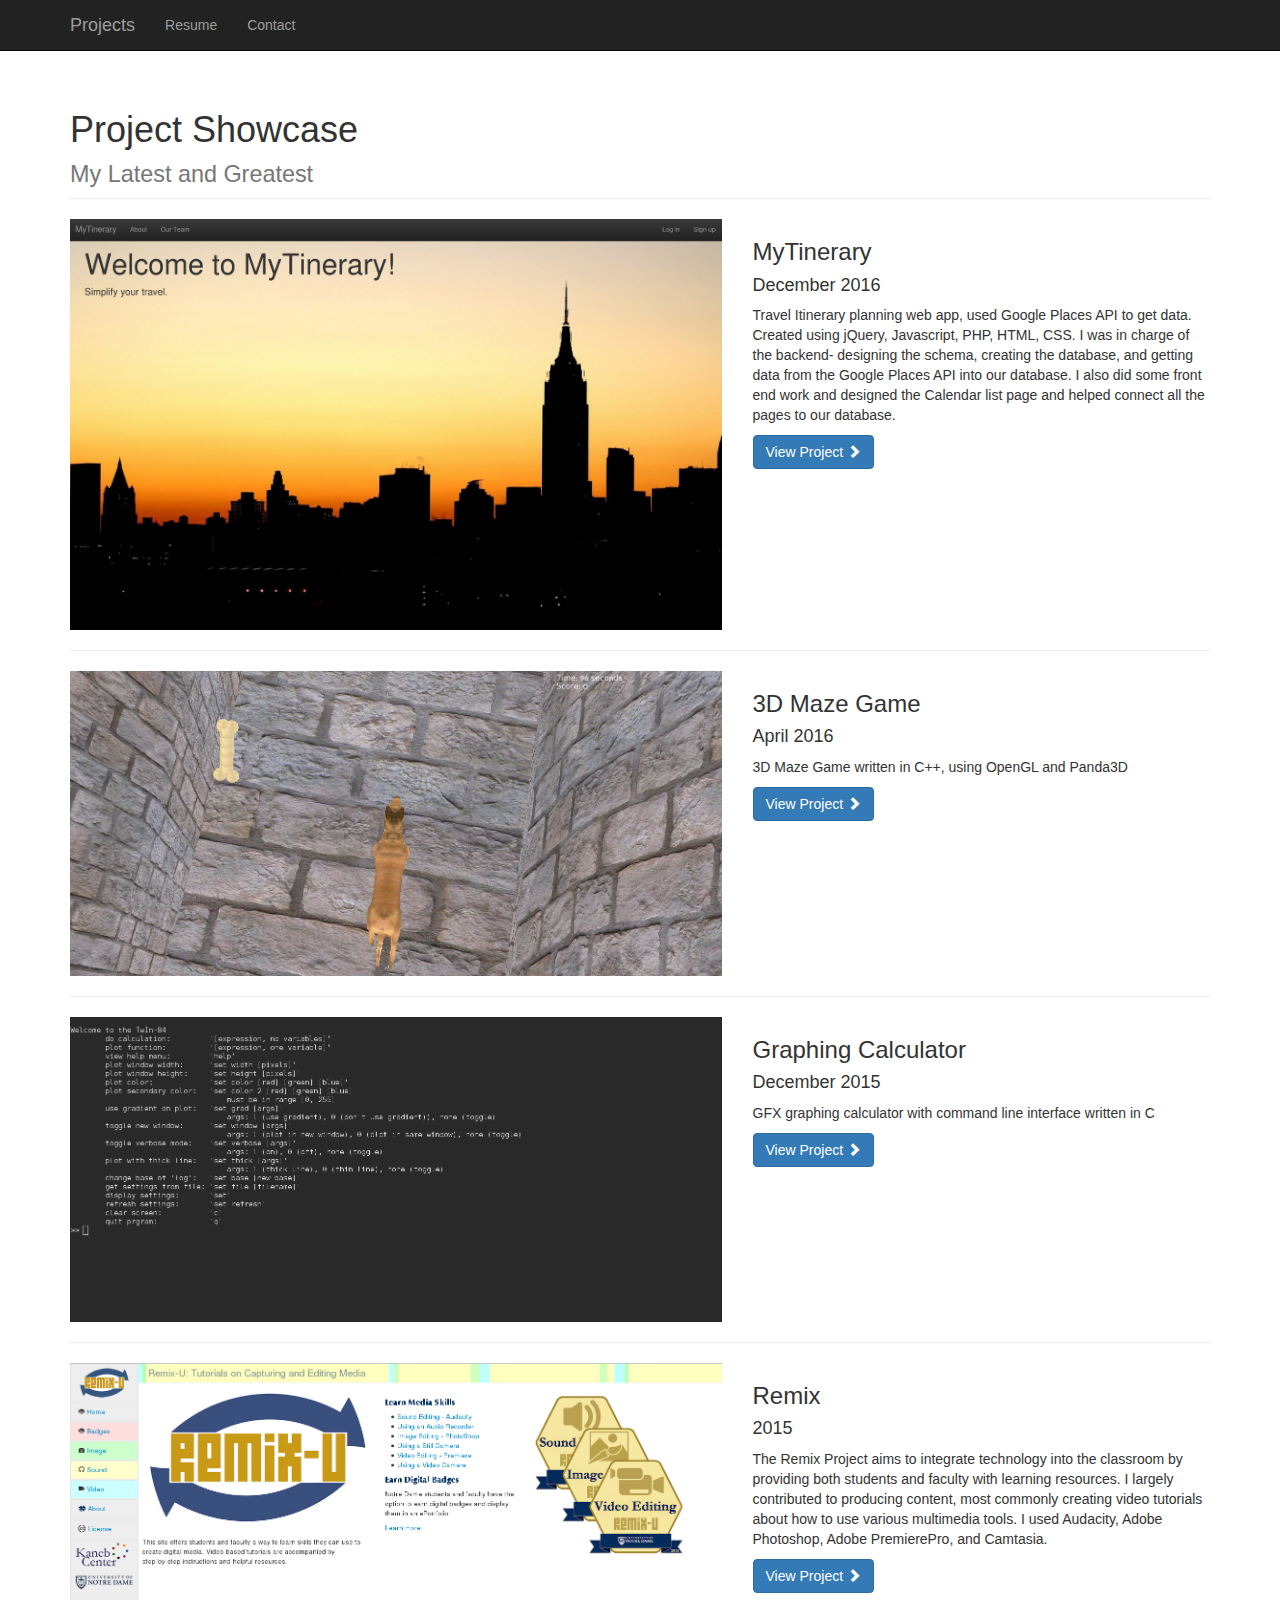
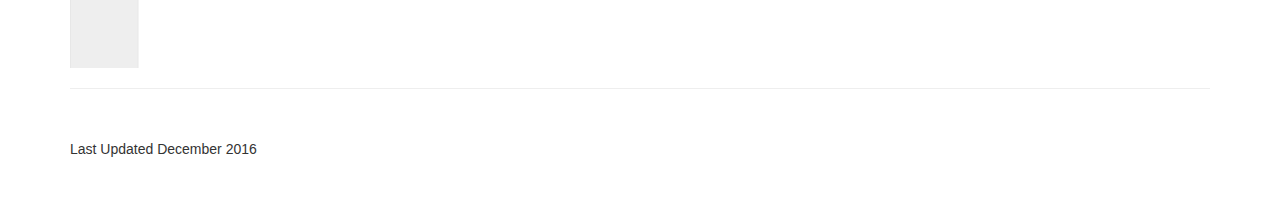
<file: index.html>
<!DOCTYPE html>
<html lang="en">

<head>

    <meta charset="utf-8">
    <meta http-equiv="X-UA-Compatible" content="IE=edge">
    <meta name="viewport" content="width=device-width, initial-scale=1">
    <meta name="description" content="">
    <meta name="author" content="">

    <title>Projects | Catherine Badart</title>

    <!-- Bootstrap Core CSS -->
    <link href="css/bootstrap.min.css" rel="stylesheet">

    <!-- Custom CSS -->
    <link href="css/1-col-portfolio.css" rel="stylesheet">

    <!-- HTML5 Shim and Respond.js IE8 support of HTML5 elements and media queries -->
    <!-- WARNING: Respond.js doesn't work if you view the page via file:// -->
    <!--[if lt IE 9]>
        <script src="https://oss.maxcdn.com/libs/html5shiv/3.7.0/html5shiv.js"></script>
        <script src="https://oss.maxcdn.com/libs/respond.js/1.4.2/respond.min.js"></script>
    <![endif]-->

</head>

<body>

    <!-- Navigation -->
    <nav class="navbar navbar-inverse navbar-fixed-top" role="navigation">
        <div class="container">
            <!-- Brand and toggle get grouped for better mobile display -->
            <div class="navbar-header">
                <button type="button" class="navbar-toggle" data-toggle="collapse" data-target="#bs-example-navbar-collapse-1">
                    <span class="sr-only">Toggle navigation</span>
                    <span class="icon-bar"></span>
                    <span class="icon-bar"></span>
                    <span class="icon-bar"></span>
                </button>
                <a class="navbar-brand" href="./index.html">Projects</a>
            </div>
            <!-- Collect the nav links, forms, and other content for toggling -->
            <div class="collapse navbar-collapse" id="bs-example-navbar-collapse-1">
                <ul class="nav navbar-nav">
                    <li>
                        <a href="./resume.html">Resume</a>
                    </li>
                    <li>
                        <a href="./contact.html">Contact</a>
                    </li>
                </ul>
            </div>
            <!-- /.navbar-collapse -->
        </div>
        <!-- /.container -->
    </nav>

    <!-- Page Content -->
    <div class="container">

        <!-- Page Heading -->
        <div class="row">
            <div class="col-lg-12">
                <h1 class="page-header">Project Showcase
                    <br><small>My Latest and Greatest</small>
                </h1>
            </div>
        </div>
        <!-- /.row -->

        <!-- Project One -->
        <div class="row">
            <div class="col-md-7">
                <a id="#maze">
                    <img class="img-responsive" src="imgs/MyTinerary.png" alt="">
                </a>
            </div>
            <div class="col-md-5">
                <h3>MyTinerary</h3>
                <h4>December 2016</h4>
                <p>Travel Itinerary planning web app, used Google Places API to get data.  Created using jQuery, Javascript, PHP, HTML, CSS.  I was in charge of the backend- designing the schema, creating the database, and getting data from the Google Places API into our database.  I also did some front end work and designed the Calendar list page and helped connect all the pages to our database.</p>
                <a class="btn btn-primary" href="http://dsg1.crc.nd.edu/cse30246/dat_base/index.html">View Project <span class="glyphicon glyphicon-chevron-right"></span></a>
            </div>
        </div>
        <!-- /.row -->

        <hr>

        <!-- Project Two -->
        <div class="row">
            <div class="col-md-7">
                <a id="#maze">
                    <img class="img-responsive" src="imgs/dogBird.png" alt="">
                </a>
            </div>
            <div class="col-md-5">
                <h3>3D Maze Game</h3>
                <h4>April 2016</h4>
                <p>3D Maze Game written in C++, using OpenGL and Panda3D</p>
                <a class="btn btn-primary" href="https://github.com/wbadart/Final-Project">View Project <span class="glyphicon glyphicon-chevron-right"></span></a>
            </div>
        </div>
        <!-- /.row -->

        <hr>

        <!-- Project Three -->
        <div class="row">
            <div class="col-md-7">
                <a id="#calc">
                    <img class="img-responsive" src="imgs/calc.png" alt="">
                </a>
            </div>
            <div class="col-md-5">
                <h3>Graphing Calculator</h3>
                <h4>December 2015</h4>
                <p>GFX graphing calculator with command line interface written in C</p>
                <a class="btn btn-primary" href="https://github.com/wbadart/Calculator">View Project <span class="glyphicon glyphicon-chevron-right"></span></a>
            </div>
        </div>
        <!-- /.row -->

        <hr>

        <!-- Project Four -->
        <div class="row">
            <div class="col-md-7">
                <a id="#remix">
                    <img class="img-responsive" src="imgs/remix.png" alt="">
                </a>
            </div>
            <div class="col-md-5">
                <h3>Remix</h3>
                <h4>2015</h4>
                <p>The Remix Project aims to integrate technology into the classroom by providing both students and faculty with learning resources.  I largely contributed to producing content, most commonly creating video tutorials about how to use various multimedia tools.  I used Audacity, Adobe Photoshop, Adobe PremierePro, and Camtasia.</p>
                <a class="btn btn-primary" href="http://learning.nd.edu/remix-u/index.html">View Project <span class="glyphicon glyphicon-chevron-right"></span></a>
            </div>
        </div>
        <!-- /.row -->

        <hr> 

        <!-- Footer -->
        <footer>
            <div class="row">
                <div class="col-lg-12">
                    <p>Last Updated December 2016</p>
                </div>
            </div>
            <!-- /.row -->
        </footer>

    </div>
    <!-- /.container -->

    <!-- jQuery -->
    <script src="js/jquery.js"></script>

    <!-- Bootstrap Core JavaScript -->
    <script src="js/bootstrap.min.js"></script>

</body>

</html>
</file>
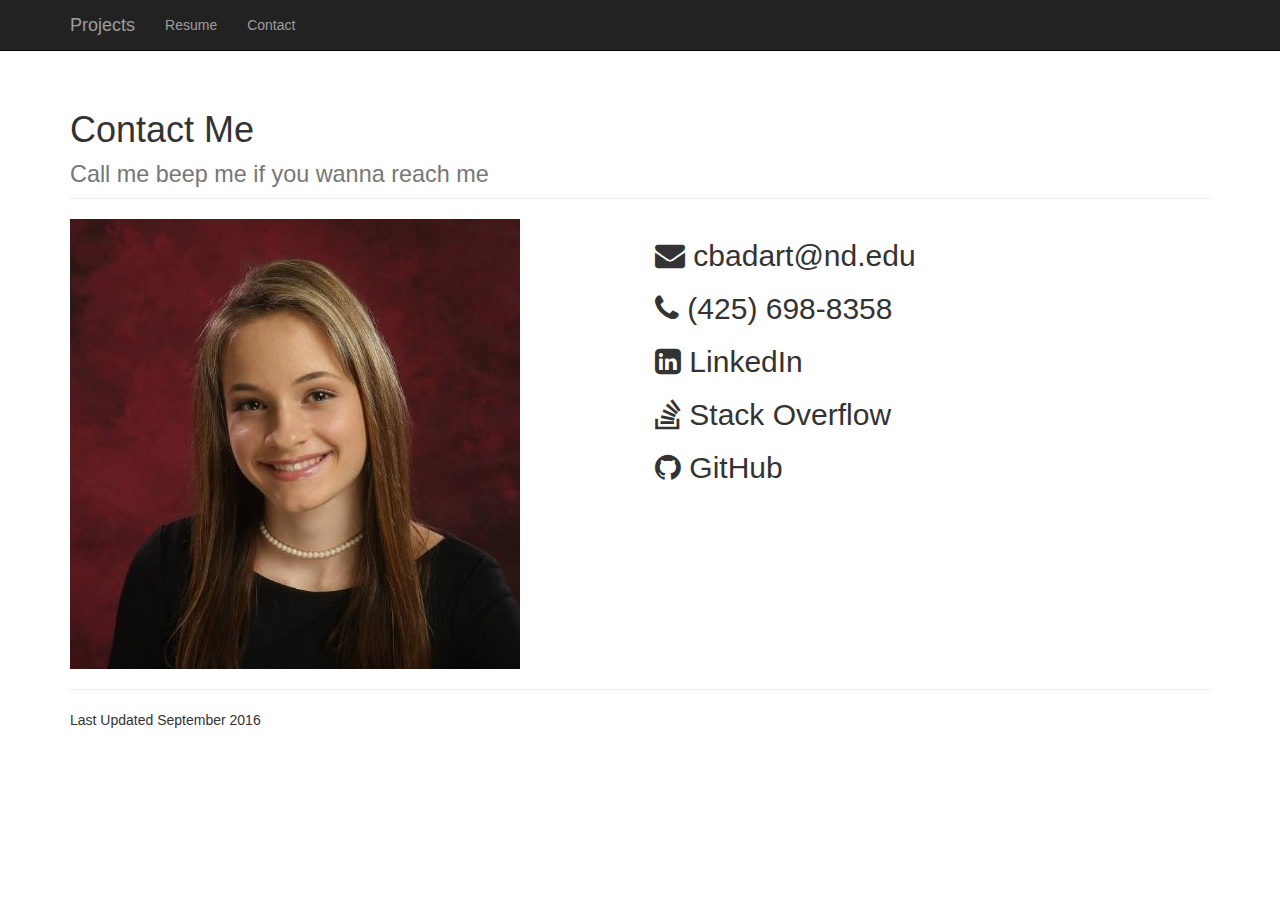
<file: contact.html>
<!DOCTYPE html>
<html lang="en">

<head>

    <meta charset="utf-8">
    <meta http-equiv="X-UA-Compatible" content="IE=edge">
    <meta name="viewport" content="width=device-width, initial-scale=1">
    <meta name="description" content="">
    <meta name="author" content="">

    <title>Contact | Catherine Badart</title>

    <!-- Bootstrap Core CSS -->
    <link href="./css/bootstrap.css" rel="stylesheet">

    <!-- Custom CSS -->
    <link href="./css/custom.css" rel="stylesheet">
    <!-- Font Awesome Icons-->
    <link rel="stylesheet" href="./fonts/font-awesome/css/font-awesome.min.css">

    <!-- HTML5 Shim and Respond.js IE8 support of HTML5 elements and media queries -->
    <!-- WARNING: Respond.js doesn't work if you view the page via file:// -->
    <!--[if lt IE 9]>
        <script src="https://oss.maxcdn.com/libs/html5shiv/3.7.0/html5shiv.js"></script>
        <script src="https://oss.maxcdn.com/libs/respond.js/1.4.2/respond.min.js"></script>
    <![endif]-->

</head>

<body>

    <!-- Navigation -->
    <nav class="navbar navbar-inverse navbar-fixed-top" role="navigation">
        <div class="container">
            <!-- Brand and toggle get grouped for better mobile display -->
            <div class="navbar-header">
                <button type="button" class="navbar-toggle" data-toggle="collapse" data-target="#bs-example-navbar-collapse-1">
                    <span class="sr-only">Toggle navigation</span>
                    <span class="icon-bar"></span>
                    <span class="icon-bar"></span>
                    <span class="icon-bar"></span>
                </button>
                <a class="navbar-brand" href="./index.html">Projects</a>
            </div>
            <!-- Collect the nav links, forms, and other content for toggling -->
            <div class="collapse navbar-collapse" id="bs-example-navbar-collapse-1">
                <ul class="nav navbar-nav">
                    <li>
                        <a href="./resume.html">Resume</a>
                    </li>
                    <li>
                        <a href="./contact.html">Contact</a>
                    </li>
                </ul>
            </div>
            <!-- /.navbar-collapse -->
        </div>
        <!-- /.container -->
    </nav>

    <!-- Page Content -->
    <div class="container">

        <!-- Page Heading -->
        <div class="row">
            <div class="col-lg-12">
                <h1 class="page-header" style="padding-top: 70px;">Contact Me<br>
                    <small>Call me beep me if you wanna reach me</small>
                </h1>
            </div>
        </div>
        <!-- /.row -->
        <div class="row">
            <div class="col-md-6">
        	<img class="img-responsive" src="./imgs/me.jpg"/>
            </div>
            <div class="col-md-6">
		<h2>
	        	<i class="fa fa-envelope" aria-hidden="true"></i>
        		<a href="mailto:cbadart@nd.edu" style="text-decoration: none; color: inherit;">cbadart@nd.edu
        	</h2>
		<h2>
        		<i class="fa fa-phone" aria-hidden="true"></i>
        		(425) 698-8358
        	</h2>
        	<h2>
        		<i class="fa fa-linkedin-square" aria-hidden="true"></i>
        		<a href="https://www.linkedin.com/in/cbadart" style="text-decoration: none; color: inherit;">LinkedIn</a>
        	</h2>
        	<h2>
        		<i class="fa fa-stack-overflow" aria-hidden="true"></i>
        		<a href="http://stackoverflow.com/users/6441317/catherine" style="text-decoration: none; color: inherit;">Stack Overflow</a>
        	</h2>	
        	<h2>
        		<i class="fa fa-github" aria-hidden="true"></i>
        		<a href="https://github.com/cbadart" style="text-decoration: none; color: inherit;">GitHub</a>
        	</h2>
            </div>
        </div>
	<hr>

        <!-- Footer -->
        <footer>
            <div class="row">
                <div class="col-lg-12">
                    <p>Last Updated September 2016</p>
                </div>
            </div>
            <!-- /.row -->
        </footer>

    </div>
    <!-- /.container -->

    <!-- jQuery -->
    <script src="./js/jquery.js"></script>

    <!-- Bootstrap Core JavaScript -->
    <script src="./js/bootstrap.js"></script>

</body>

</html>
</file>
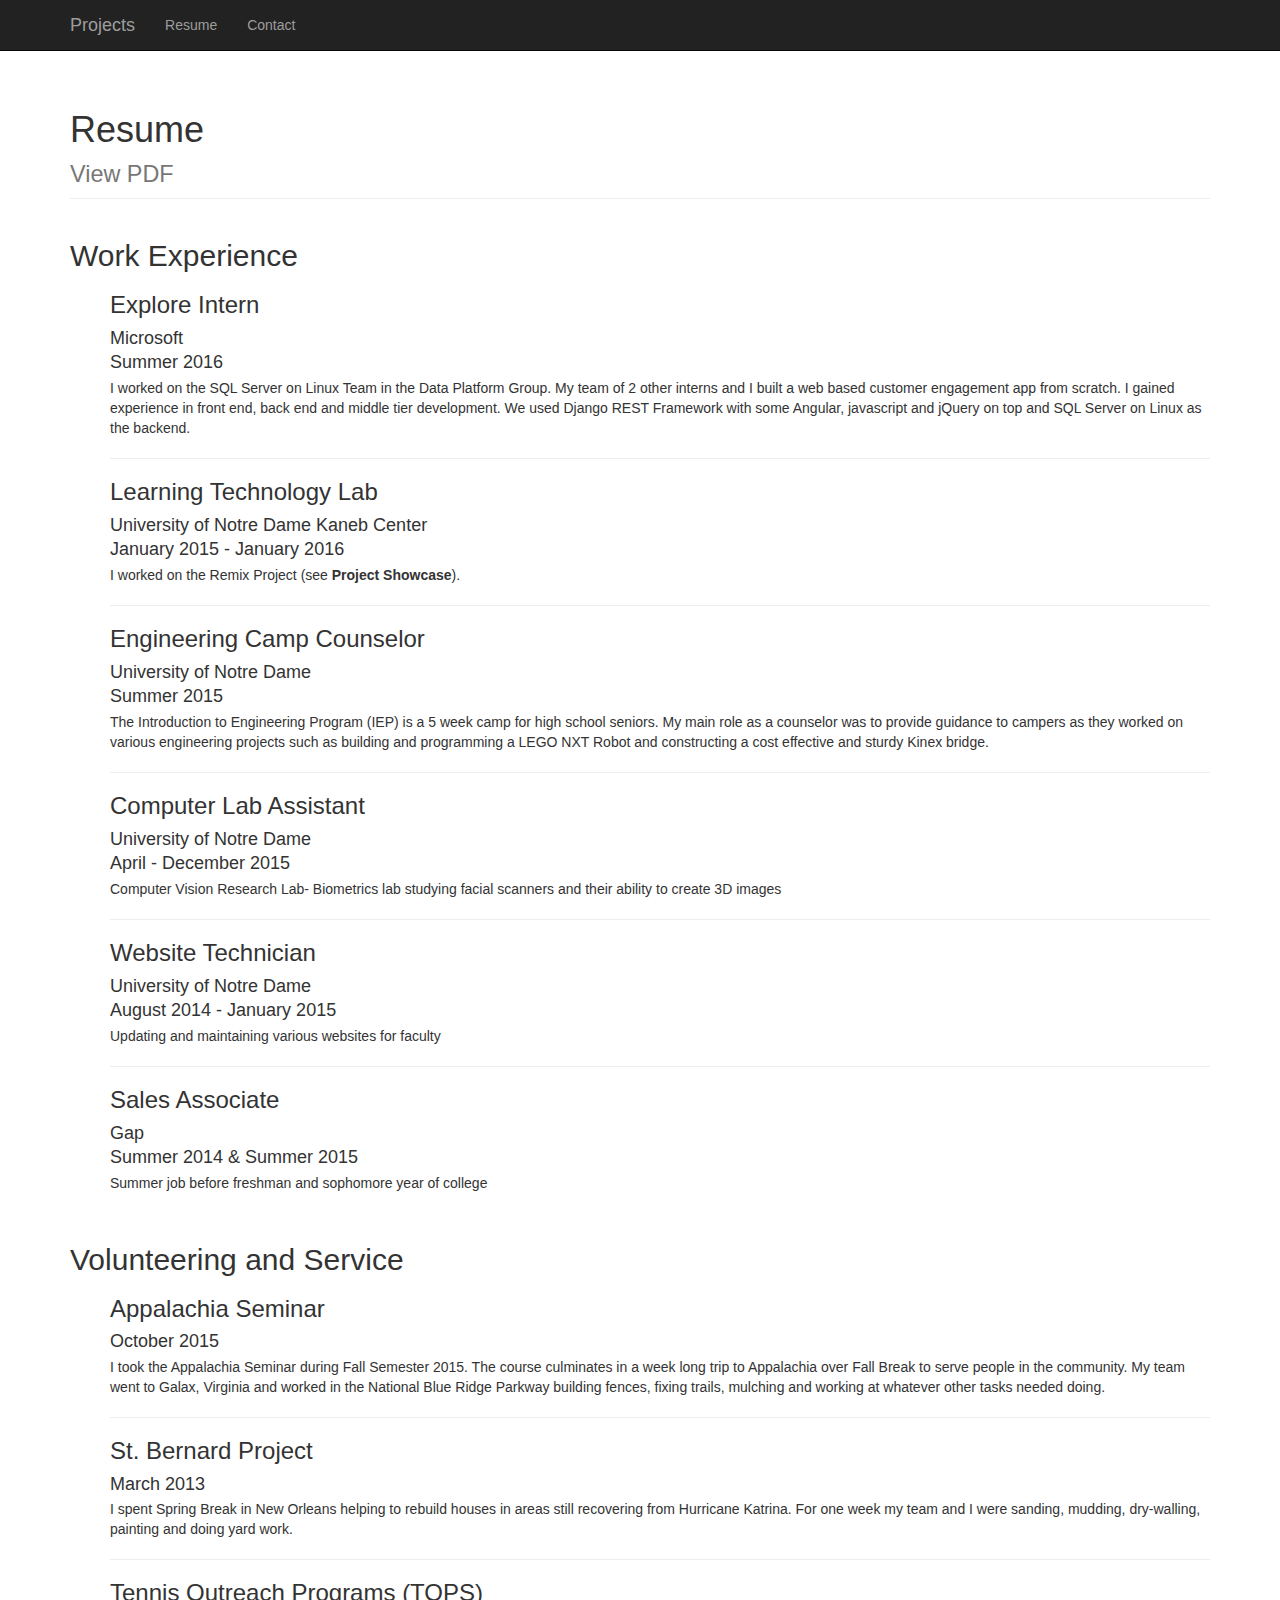
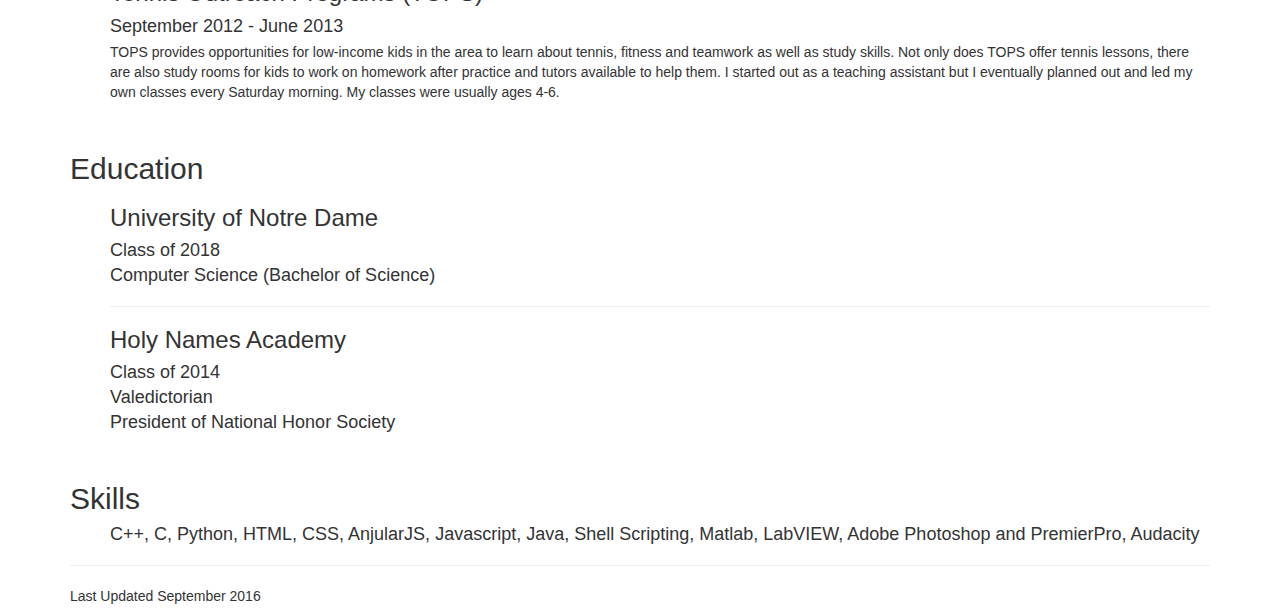
<file: resume.html>
<!DOCTYPE html>
<html lang="en">

<head>

    <meta charset="utf-8">
    <meta http-equiv="X-UA-Compatible" content="IE=edge">
    <meta name="viewport" content="width=device-width, initial-scale=1">
    <meta name="description" content="">
    <meta name="author" content="">

    <title>Resume | Catherine Badart</title>

    <!-- Bootstrap Core CSS -->
    <link href="./css/bootstrap.css" rel="stylesheet">

    <!-- Custom CSS -->
    <link href="./css/custom.css" rel="stylesheet">

    <!-- HTML5 Shim and Respond.js IE8 support of HTML5 elements and media queries -->
    <!-- WARNING: Respond.js doesn't work if you view the page via file:// -->
    <!--[if lt IE 9]>
        <script src="https://oss.maxcdn.com/libs/html5shiv/3.7.0/html5shiv.js"></script>
        <script src="https://oss.maxcdn.com/libs/respond.js/1.4.2/respond.min.js"></script>
    <![endif]-->

</head>

<body>

    <!-- Navigation -->
    <nav class="navbar navbar-inverse navbar-fixed-top" role="navigation">
        <div class="container">
            <!-- Brand and toggle get grouped for better mobile display -->
            <div class="navbar-header">
                <button type="button" class="navbar-toggle" data-toggle="collapse" data-target="#bs-example-navbar-collapse-1">
                    <span class="sr-only">Toggle navigation</span>
                    <span class="icon-bar"></span>
                    <span class="icon-bar"></span>
                    <span class="icon-bar"></span>
                </button>
                <a class="navbar-brand" href="./index.html">Projects</a>
            </div>
            <!-- Collect the nav links, forms, and other content for toggling -->
            <div class="collapse navbar-collapse" id="bs-example-navbar-collapse-1">
                <ul class="nav navbar-nav">
                    <li>
                        <a href="./resume.html">Resume</a>
                    </li>
                    <li>
                        <a href="./contact.html">Contact</a>
                    </li>
                </ul>
            </div>
            <!-- /.navbar-collapse -->
        </div>
        <!-- /.container -->
    </nav>

    <!-- Page Content -->
    <div class="container">

        <!-- Page Heading -->
        <div class="row">
            <div class="col-lg-12">
                <h1 class="page-header" style="padding-top: 70px;">Resume<br>
                    <small><a href="./Resume.pdf" style="text-decoration: none; color: inherit;">View PDF</a></small>
                </h1>
            </div>
        </div>
        <!-- /.row -->
        
        <h2>Work Experience</h2>
          <ul style="list-style-type: none">
            <li>
              <h3>Explore Intern</h3>
              <h4>Microsoft</h4>
              <h4>Summer 2016</h4>
              <p>I worked on the SQL Server on Linux Team in the Data Platform Group.  My team of 2 other interns and I built a web based customer engagement app from scratch.  I gained experience in front end, back end and middle tier development.  We used Django REST Framework with some Angular, javascript and jQuery on top and SQL Server on Linux as the backend.  </p>
            </li>
	<hr>
            <li>
              <h3>Learning Technology Lab</h3>
              <h4>University of Notre Dame Kaneb Center</h4>
              <h4>January 2015 - January 2016</h4>
              <p>I worked on the Remix Project (see <a href="./index.html" style="text-decoration: none; color: inherit;"><b>Project Showcase</b></a>).</p>  
            </li>
	<hr>
	    <li>
	      <h3>Engineering Camp Counselor</h3>
	      <h4>University of Notre Dame</h4>
	      <h4>Summer 2015</h4>
	      <p>The Introduction to Engineering Program (IEP) is a 5 week camp for high school seniors.  My main role as a counselor was to provide guidance to campers as they worked on various engineering projects such as building and programming a LEGO NXT Robot and constructing a cost effective and sturdy Kinex bridge.  </p>
	    </li>
	<hr>
	    <li>
              <h3>Computer Lab Assistant</h3>
              <h4>University of Notre Dame</h4>
              <h4>April - December 2015</h4>
              <p>Computer Vision Research Lab- Biometrics lab studying facial scanners and their ability to create 3D images</p>  
            </li>
	<hr>
	    <li>
              <h3>Website Technician</h3>
              <h4>University of Notre Dame</h4>
              <h4>August 2014 - January 2015</h4>
              <p>Updating and maintaining various websites for faculty</p>  
            </li>
	<hr>
            <li>
              <h3>Sales Associate</h3>
              <h4>Gap</h4>
              <h4>Summer 2014 & Summer 2015</h4>
              <p>Summer job before freshman and sophomore year of college</p>
            </li>
          </ul>
	<br>
        <h2>Volunteering and Service</h2>
          <ul style="list-style-type: none">
            <li>
              <h3>Appalachia Seminar</h3>
              <h4>October 2015</h4>
              <p>I took the Appalachia Seminar during Fall Semester 2015.  The course culminates in a week long trip to Appalachia over Fall Break to serve people in the community.  My team went to Galax, Virginia and worked in the National Blue Ridge Parkway building fences, fixing trails, mulching and working at whatever other tasks needed doing.</p>
            </li>
	<hr>
            <li>
              <h3>St. Bernard Project</h3>
              <h4>March 2013</h4>
              <p>I spent Spring Break in New Orleans helping to rebuild houses in areas still recovering from Hurricane Katrina.  For one week my team and I were sanding, mudding, dry-walling, painting and doing yard work.</p>
            </li>
	<hr>
            <li>
              <h3>Tennis Outreach Programs (TOPS)</h3>
              <h4>September 2012 - June 2013</h4>
              <p>TOPS provides opportunities for low-income kids in the area to learn about tennis, fitness and teamwork as well as study skills.  Not only does TOPS offer tennis lessons, there are also study rooms for kids to work on homework after practice and tutors available to help them.  I started out as a teaching assistant but I eventually planned out and led my own classes every Saturday morning.  My classes were usually ages 4-6.</p>
            </li>
          </ul>
	<br>
        <h2>Education</h2>
          <ul style="list-style-type: none">
            <li>
              <h3>University of Notre Dame</h3>
              <h4>Class of 2018</h4>
              <h4>Computer Science (Bachelor of Science)</h4>
            </li>
	<hr>
            <li>
              <h3>Holy Names Academy</h3>
              <h4>Class of 2014</h4>
              <h4>Valedictorian</h4>
              <h4>President of National Honor Society</h4>
            </li>
          </ul>
	<br>
        <h2>Skills</h2>
          <ul style="list-style-type: none;">
            <li>
              <h4>C++, C, Python, HTML, CSS, AnjularJS, Javascript, Java, Shell Scripting, Matlab, LabVIEW, Adobe Photoshop and PremierPro, Audacity</h4>
            </li>
          </ul>
        
        <hr>

        <!-- Footer -->
        <footer>
            <div class="row">
                <div class="col-lg-12">
                    <p>Last Updated September 2016</p>
                </div>
            </div>
            <!-- /.row -->
        </footer>

    </div>
    <!-- /.container -->

    <!-- jQuery -->
    <script src="./js/jquery.js"></script>

    <!-- Bootstrap Core JavaScript -->
    <script src="./js/bootstrap.js"></script>

</body>

</html>
</file>
<file: css/custom.css>
h4 {
    padding-top: 0px;
    padding-bottom: 0px;
    margin-top: 0px;
    margin-bottom: 5px;
}
</file>
<file: css/1-col-portfolio.css>
/*!
 * Start Bootstrap - 1 Col Portfolio HTML Template (http://startbootstrap.com)
 * Code licensed under the Apache License v2.0.
 * For details, see http://www.apache.org/licenses/LICENSE-2.0.
 */

body {
    padding-top: 70px; /* Required padding for .navbar-fixed-top. Remove if using .navbar-static-top. Change if height of navigation changes. */
}

footer {
    margin: 50px 0;
}
</file>
